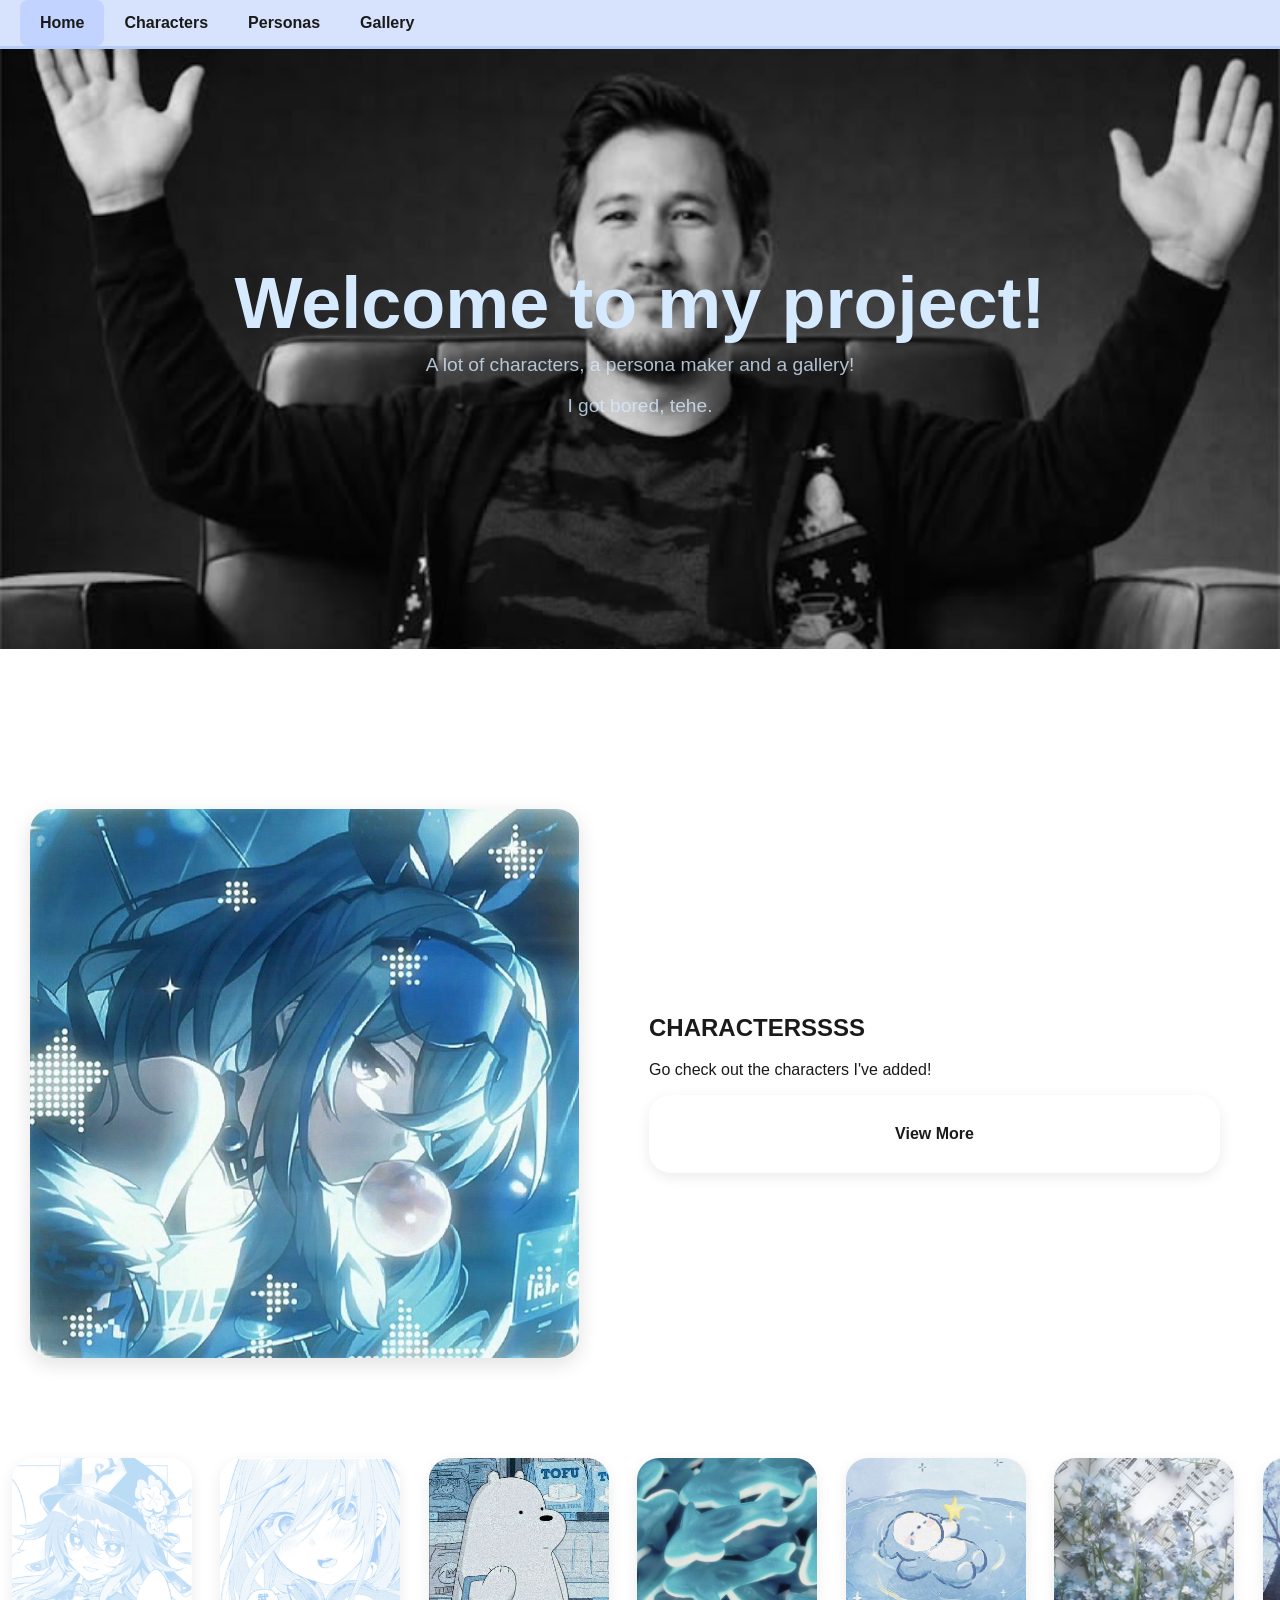
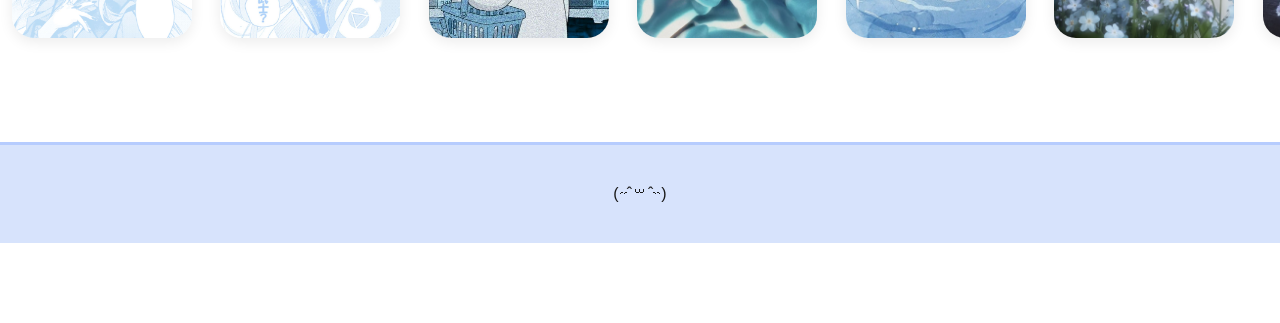
<file: ui/index.html>
<!DOCTYPE html>
<html lang="en">
<head>
  <meta charset="UTF-8" />
  <title>AI-Project</title>
  <meta name="viewport" content="width=device-width, initial-scale=1.0" />

  <style>
  /* ------------------------------------------------------ */
  /* ROOT + GLOBAL                                           */
  /* ------------------------------------------------------ */
  :root {
    /* Pastel Fantasy */
    --p1: #84C1FF;
    --p2: #ADD6FF;
    --p3: #D6EAFF;
    --p4: #EAF4FF;
    --p5: #F8FBFF;

    /* Blue Serenity */
    --blue1: #EDF2FB;
    --blue2: #E2EAFC;
    --blue3: #D7E3FC;
    --blue4: #CCDBFD;
    --blue5: #C1D3FE;
    --blue6: #B6CCFE;
    --blue7: #ABC4FF;

    --text-dark: #2a2a2a;
    --text-soft: #4a4a4a;

    --radius: 18px;
  
    --glass-light: rgba(255,255,255,0.25);
    --glass-medium: rgba(255,255,255,0.35);
  }

  body {
    margin: 0;
    font-family: "Plus Jakarta Sans", sans-serif;
    background: var(--blue1);
    color: #1a1a1a;
    overflow-x: hidden;
  }

  /* ------------------------------------------------------ */
  /* NAV BAR                                                 */
  /* ------------------------------------------------------ */
  nav {
    display: flex;
    background: var(--blue3);
    padding: 0 20px;
    border-bottom: 3px solid var(--blue6);
    position: relative;
    z-index: 9999;
  }

  nav a {
    padding: 14px 20px;
    color: #1a1a1a;
    text-decoration: none;
    font-weight: 600;
  }

  nav a.active {
    background: var(--blue5);
    border-radius: 8px;
  }

  nav a:hover {
    background: var(--blue4);
    border-radius: 8px;
  }

  /* ------------------------------------------------------ */
  /* TITLE HEADER                                           */
  /* ------------------------------------------------------ */
  .title-section {
    display: flex;
    justify-content: center;
    align-items: center;
    position: relative;
    overflow: hidden;
    background-image: url('images/Absolute Markiplier.jpg');
    background-size: cover;
    background-position: 70% 40%;
    height: 600px;
  }


  .big-title {
    font-size: 4.5rem;
    font-weight: 800;
    text-align: center;
    color: #D6EAFF;
    transition: transform 0.4s ease, opacity 0.4s ease;
  }

  .subtitle {
    margin-top: 10px;
    font-size: 1.2rem;
    color: #D6EAFF;
    opacity: 0.8;
    text-align: center;
  }


  /* ------------------------------------------------------ */
  /*  TRANSITION LAYER                            */
  /* ------------------------------------------------------ */
  .transition-layer {
    height: 200px;
    background: linear-gradient(180deg, var(--blue1), white);
    margin-top: 300px;
  }

  /* ------------------------------------------------------ */
  /* BOTTOM SHOWCASE                            */
  /* ------------------------------------------------------ */
  .bottom-showcase {
    padding: 80px 0;
    background: white;
  }

  /* Quick cards */
  .quick-section {
    max-width: 1300px;
    margin: 60px auto;
    padding: 0 30px;
    display: flex;
    gap: 30px;
    justify-content: center;
  }

  .quick-card {
    flex: 1;
    padding: 30px;
    border-radius: 22px;
    background: var(--glass-light);
    backdrop-filter: blur(8px);
    text-align: center;
    box-shadow: 0 4px 14px rgba(0,0,0,0.08);
    transition: transform 0.3s ease;
    text-decoration: none;
    color: #1a1a1a;
    font-weight: 600;
    display: block;
  }


  .quick-card:hover {
    transform: translateY(-6px);
  }

  /* Featured section */
  .featured-section {
    max-width: 1300px;
    margin: 80px auto;
    padding: 0 30px;
    display: flex;
    align-items: center;
    gap: 40px;
  }

  .featured-img {
    width: 45%;
    border-radius: 22px;
    overflow: hidden;
    box-shadow: 0 6px 20px rgba(0,0,0,0.12);
  }

  .featured-img img {
    width: 100%;
    display: block;
  }

  .featured-info {
    flex: 1;
    background: var(--glass-medium);
    padding: 30px;
    border-radius: 22px;
    backdrop-filter: blur(10px);
  }

  /* Gallery strip */
  .gallery-strip {
    margin: 80px 0;
    padding: 20px 0;
    overflow-x: auto;
    white-space: nowrap;
  }

  .gallery-strip img {
    width: 180px;
    height: 180px;
    object-fit: cover;
    border-radius: 22px;
    margin: 0 12px;
    box-shadow: 0 4px 14px rgba(0,0,0,0.08);
    transition: transform 0.3s ease;
  }

  .gallery-strip img:hover {
    transform: scale(1.08);
  }

  /* Recent section */
  .recent-section {
    max-width: 1300px;
    margin: 60px auto;
    padding: 0 30px;
  }

  .recent-item {
    background: var(--glass-light);
    padding: 18px;
    border-radius: 18px;
    margin-bottom: 14px;
    backdrop-filter: blur(6px);
  }

  /* Footer */
  footer {
    margin-top: 80px;
    padding: 40px;
    text-align: center;
    background: var(--blue3);
    border-top: 3px solid var(--blue6);
  }
  </style>
</head>

<body>

  

  <!-- NAV -->
  <nav>
    <a href="index.html" class="active">Home</a>
    <a href="characters.html">Characters</a>
    <a href="personas.html">Personas</a>
    <a href="gallery.html">Gallery</a>
  </nav>


  <!-- CHAPTER 1 — TITLE -->
  <section class="title-section">
    <div class="title-bubbles"></div>
    <div>
      <div class="big-title" id="bigTitle">Welcome to my project!</div>
      <div class="subtitle">A lot of characters, a persona maker and a gallery! <p> I got bored, tehe. </p></div>
    </div>
  </section>


  <!-- CHAPTER 10 — BOTTOM SHOWCASE -->
  <section class="bottom-showcase">

    <!-- Featured -->
    <section class="featured-section">
      <div class="featured-img">
        <img src="images/featcharacter.jpg">
      </div>
      <div class="featured-info">
        <h2>CHARACTERSSSS</h2>
        <p>Go check out the characters I've added!</p>
        <a href="characters.html" class="quick-card">View More</a>
      </div>
    </section>

    <!-- Gallery Strip -->
    <section class="gallery-strip">
      <img src="images/blue1.JPG">
      <img src="images/blue2.JPG">
      <img src="images/blue3.JPG">
      <img src="images/blue4.JPG">
      <img src="images/blue5.JPG">
      <img src="images/blue6.JPG">
      <img src="images/blue7.JPG">
    </section>

    <footer>(˶ˆ꒳ˆ˵)</footer>

  </section>

  <! Javascript !>
   <script>
// ------------------------------
// HELPERS
// ------------------------------
function clamp(v, min, max) {
  return Math.min(max, Math.max(min, v));
}

// ------------------------------
// ELEMENTS
// ------------------------------
const bigTitle = document.getElementById("bigTitle");
const miniHeader = document.getElementById("miniHeader");

const floatingImages = [
  document.getElementById("img1"),
  document.getElementById("img2"),
  document.getElementById("img3"),
  document.getElementById("img4"),
  document.getElementById("img5"),
];

const storyPanels = [
  document.getElementById("panel1"),
  document.getElementById("panel2"),
];

// ------------------------------
// SCROLL HANDLER
// ------------------------------


// ------------------------------
// INIT
// ------------------------------
window.addEventListener("scroll", onScroll);
window.addEventListener("load", () => {
  onScroll();
});
</script>

</body>
</html>
</file>
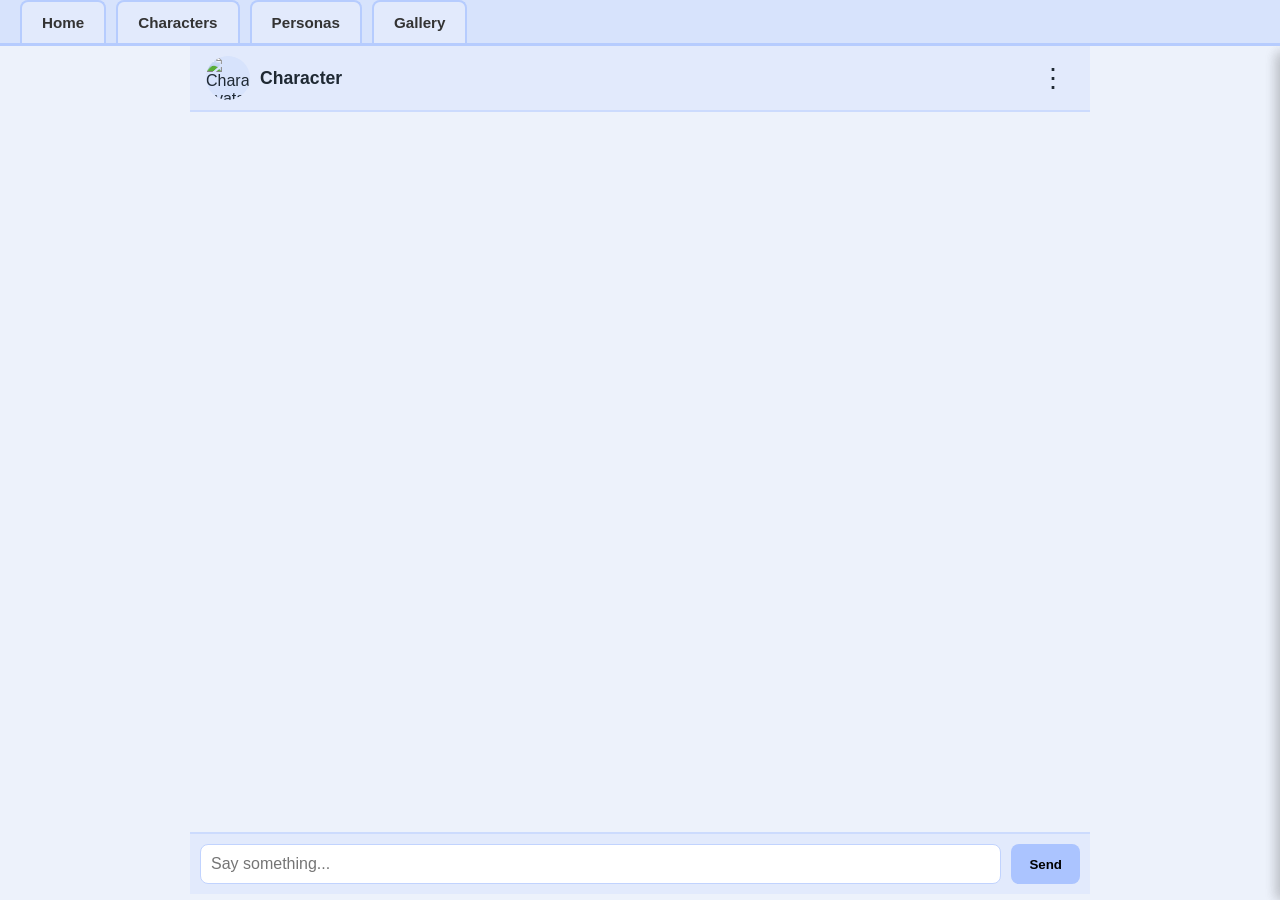
<file: ui/chat.html>
<!DOCTYPE html>
<html lang="en">
<head>
  <meta charset="UTF-8">
  <title>Chat</title>
  <link rel="stylesheet" href="style.css">
</head>
<body>
  <nav>
    <a href="index.html">Home</a>
    <a href="characters.html">Characters</a>
    <a href="personas.html">Personas</a>
    <a href="gallery.html">Gallery</a>
  </nav>


  <div class="chat-page">
    <header id="chatHeader">
      <div class="header-left">
        <img id="charAvatar" class="avatar" alt="Character avatar">
        <div class="header-text">
          <div id="charName" class="char-title">Character</div>
        </div>
      </div>
      <div id="menuButton" class="menu-button">⋮</div>
    </header>

    <main class="chat-main">
      <div id="chatWindow" class="messages"></div>

      <!-- Typing Indicator -->
      <div id="typingIndicator" class="typing-indicator hidden">
        <div class="typing-bubble">
          <div class="dot"></div>
          <div class="dot"></div>
          <div class="dot"></div>
        </div>
      </div>
    </main>

    <footer class="chat-input-bar">
      <input id="userInput" type="text" placeholder="Say something...">
      <button id="sendBtn">Send</button>
    </footer>
  </div>

  <!-- MAIN DRAWER -->
  <aside id="sideDrawer">
    <div class="drawer-header">
      <img id="drawerAvatar" class="avatar-large" alt="Character avatar">
      <div id="drawerName" class="drawer-name"></div>
      <div id="drawerDesc" class="drawer-desc"></div>
    </div>

    <button id="openHistoryBtn" class="drawer-button">Chat History</button>

    <div class="drawer-section">
      <label for="personaSelect">Persona</label>
      <select id="personaSelect"></select>
    </div>

    <div class="drawer-section">
      <label for="memoryBox">Memory (for this chat)</label>
      <textarea id="memoryBox" rows="6"></textarea>
      <button id="saveMemoryBtn" class="drawer-button secondary">Save Memory</button>
    </div>
  </aside>

  <!-- HISTORY DRAWER -->
  <aside id="historyDrawer">
    <div class="drawer-header history-header">
      <div class="drawer-name">Chat History</div>
      <button id="closeHistoryBtn" class="drawer-close">X</button>
    </div>

    <div id="historyList" class="chat-list"></div>

    <button id="historyNewChatBtn" class="drawer-button">+ New Chat</button>
  </aside>

  <script src="script.js"></script>
</body>
</html>
</file>
<file: ui/style.css>
:root {
  --blue1: #EDF2FB;
  --blue2: #E2EAFC;
  --blue3: #D7E3FC;
  --blue4: #CCDBFD;
  --blue5: #C1D3FE;
  --blue6: #B6CCFE;
  --blue7: #ABC4FF;
  --text-main: #1f2933;
}

* {
  box-sizing: border-box;
}

body {
  margin: 0;
  background: var(--blue1);
  font-family: -apple-system, BlinkMacSystemFont, system-ui, sans-serif;
  color: var(--text-main);
}

/* NAV BAR */

nav {
  display: flex;
  background: var(--blue3);
  padding: 0 20px;
  border-bottom: 3px solid var(--blue6);
}

nav a {
  padding: 12px 20px;
  margin-right: 10px;
  background: var(--blue2);
  border: 2px solid var(--blue6);
  border-bottom: none;
  border-radius: 8px 8px 0 0;
  text-decoration: none;
  color: #333;
  font-weight: 600;
  font-size: 0.95rem;
}

nav a.active {
  background: #fff;
  border-bottom: 3px solid #fff;
}

/* CHAT PAGE LAYOUT */

.chat-page {
  max-width: 900px;
  margin: 0 auto;
  height: calc(100vh - 52px);
  display: flex;
  flex-direction: column;
}

/* HEADER */

#chatHeader {
  display: flex;
  align-items: center;
  padding: 10px 16px;
  background: var(--blue2);
  border-bottom: 2px solid var(--blue4);
}

.header-left {
  display: flex;
  align-items: center;
}

.avatar {
  width: 44px;
  height: 44px;
  border-radius: 50%;
  object-fit: cover;
  background: var(--blue3);
  margin-right: 10px;
}

.header-text {
  display: flex;
  flex-direction: column;
}

.char-title {
  font-size: 1.1rem;
  font-weight: 700;
}

.menu-button {
  margin-left: auto;
  font-size: 1.6rem;
  cursor: pointer;
  padding: 4px 8px;
  border-radius: 6px;
}

.menu-button:hover {
  background: var(--blue3);
}

/* MAIN CHAT AREA */

.chat-main {
  flex: 1;
  overflow: hidden;
}

#chatWindow {
  height: 100%;
  overflow-y: auto;
  padding: 16px;
}

/* MESSAGES */

.bubble {
  max-width: 70%;
  padding: 10px 14px;
  border-radius: 18px;
  margin-bottom: 10px;
  line-height: 1.4;
  white-space: pre-wrap;
  word-wrap: break-word;
  font-size: 0.95rem;
}

.user {
  background: var(--blue7);
  color: #111827;
  margin-left: auto;
  border-bottom-right-radius: 4px;
}

.bot {
  background: #ffffff;
  border: 1px solid var(--blue4);
  margin-right: auto;
  border-bottom-left-radius: 4px;
}

/* INPUT BAR */

.chat-input-bar {
  display: flex;
  padding: 10px;
  background: var(--blue2);
  border-top: 2px solid var(--blue4);
}

#userInput {
  flex: 1;
  padding: 10px;
  border-radius: 8px;
  border: 1px solid var(--blue5);
  font-size: 1rem;
}

#sendBtn {
  margin-left: 10px;
  padding: 10px 18px;
  background: var(--blue7);
  border: none;
  border-radius: 8px;
  font-weight: 600;
  cursor: pointer;
}

#sendBtn:hover {
  background: var(--blue6);
}

/* SIDE DRAWER */

#sideDrawer {
  position: fixed;
  top: 52px;
  right: -320px;
  width: 320px;
  height: calc(100vh - 52px);
  background: #ffffff;
  border-left: 2px solid var(--blue4);
  box-shadow: -4px 0 12px rgba(0,0,0,0.12);
  transition: right 0.3s ease;
  padding: 18px;
  display: flex;
  flex-direction: column;
  z-index: 20;
}

#sideDrawer.open {
  right: 0;
}

.drawer-header {
  text-align: center;
  margin-bottom: 16px;
}

.avatar-large {
  width: 80px;
  height: 80px;
  border-radius: 50%;
  object-fit: cover;
  background: var(--blue3);
  margin-bottom: 8px;
}

.drawer-name {
  font-weight: 700;
  margin-bottom: 4px;
}

.drawer-desc {
  font-size: 0.85rem;
  color: #4b5563;
}

.drawer-section {
  margin-top: 14px;
  display: flex;
  flex-direction: column;
  gap: 6px;
}

.drawer-section label {
  font-size: 0.85rem;
  font-weight: 600;
}

#personaSelect,
#memoryBox {
  width: 100%;
  border-radius: 8px;
  border: 1px solid var(--blue4);
  padding: 8px;
  font-size: 0.9rem;
  resize: vertical;
}

.drawer-button {
  margin-top: 10px;
  padding: 8px 10px;
  border-radius: 8px;
  border: none;
  background: var(--blue7);
  font-weight: 600;
  cursor: pointer;
}

.drawer-button.secondary {
  background: var(--blue5);
}

.drawer-button:hover {
  filter: brightness(0.97);
}

/* RESPONSIVE */

@media (max-width: 700px) {
  .chat-page {
    max-width: 100%;
  }

  #sideDrawer {
    width: 260px;
  }
}

/* SECONDARY OVERLAY DRAWER */

#historyDrawer {
  position: fixed;
  top: 52px;
  right: -320px;
  width: 320px;
  height: calc(100vh - 52px);
  background: #ffffff;
  border-left: 2px solid var(--blue4);
  box-shadow: -4px 0 12px rgba(0,0,0,0.12);
  transition: right 0.3s ease;
  padding: 18px;
  display: flex;
  flex-direction: column;
  z-index: 30; /* ABOVE main drawer */
}

#historyDrawer.open {
  right: 0;
}

.history-header {
  display: flex;
  justify-content: space-between;
  align-items: center;
}

.drawer-close {
  background: var(--blue5);
  border: none;
  padding: 6px 10px;
  border-radius: 6px;
  cursor: pointer;
  font-weight: bold;
}

.drawer-close:hover {
  background: var(--blue6);
}

/* CHAT LIST ITEMS */

.chat-row {
  display: flex;
  justify-content: space-between;
  align-items: center;
  padding: 8px;
  border: 1px solid var(--blue4);
  border-radius: 8px;
  margin-bottom: 8px;
  background: var(--blue2);
  cursor: pointer;
}

.chat-row:hover {
  background: var(--blue3);
}

.chat-row-menu {
  background: none;
  border: none;
  font-size: 1.2rem;
  cursor: pointer;
}

.chat-row-menu-panel {
  position: absolute;
  right: 10px;
  top: 40px;
  background: white;
  border: 1px solid var(--blue4);
  border-radius: 8px;
  padding: 6px;
  display: flex;
  flex-direction: column;
  gap: 4px;
  z-index: 40;
}

.chat-row-menu-panel button {
  background: var(--blue5);
  border: none;
  padding: 6px;
  border-radius: 6px;
  cursor: pointer;
}

.chat-row-menu-panel button:hover {
  background: var(--blue6);
}

.chat-row-rename {
  width: 100%;
  padding: 6px;
  border-radius: 6px;
  border: 1px solid var(--blue4);
}

.nav-left {
  display: flex;
  align-items: center;
}

/* Personas page layout */
.personas-page {
  max-width: 900px;
  margin: 20px auto 40px;
  padding: 0 20px;
}

.personas-page h1 {
  font-size: 1.6rem;
  margin-bottom: 16px;
}

.personas-page h2 {
  font-size: 1.2rem;
  margin-top: 24px;
  margin-bottom: 10px;
}

#personaForm {
  background: #ffffff;
  border: 1px solid var(--blue4);
  border-radius: 12px;
  padding: 16px 18px;
  display: flex;
  flex-direction: column;
  gap: 12px;
}

#personaForm label {
  font-size: 0.9rem;
  font-weight: 600;
}

#personaName,
#personaDesc,
#personaImage {
  border-radius: 8px;
  border: 1px solid var(--blue4);
  padding: 8px;
  font-size: 0.95rem;
}

#personaList {
  margin-top: 10px;
  display: flex;
  flex-direction: column;
  gap: 10px;
}

.header {
  padding: 50px 20px;
  text-align: center;
  background: linear-gradient(180deg, var(--blue3), var(--blue1));
  border-bottom: 3px solid var(--blue4);
  position: relative;
  overflow: hidden;
}

.header h1 {
  margin: 0;
  font-size: 2.6rem;
  color: #333;
  font-weight: 800;
}

.header p {
  margin-top: 8px;
  color: #555;
  font-size: 1.1rem;
}

/* Floating bubbles in header (scoped so chat bubbles stay normal) */
.header .bubble {
  position: absolute;
  border-radius: 50%;
  background: var(--blue4);
  opacity: 0.35;
  filter: blur(2px);
  animation: float 6s ease-in-out infinite;
}

.header .bubble:nth-child(1) {
  width: 60px;
  height: 60px;
  top: 20px;
  left: 40px;
  animation-duration: 7s;
}

.header .bubble:nth-child(2) {
  width: 90px;
  height: 90px;
  top: 60px;
  right: 60px;
  animation-duration: 9s;
}

.header .bubble:nth-child(3) {
  width: 40px;
  height: 40px;
  bottom: 20px;
  left: 120px;
  animation-duration: 5s;
}

@keyframes float {
  0% { transform: translateY(0px); }
  50% { transform: translateY(-14px); }
  100% { transform: translateY(0px); }
}

.btn-row {
  display: flex;
  width: 100%;
}

.edit-btn, .delete-btn {
  flex: 1;
  padding: 10px;
  font-weight: bold;
  border: none;
  cursor: pointer;
  border-top: 2px solid var(--blue4);
}

.edit-btn {
  background: var(--blue7);
  border-radius: 0 0 0 14px;
}

.edit-btn:hover {
  background: var(--blue6);
}

.delete-btn {
  background: #ffb3b3;
  border-radius: 0 0 14px 0;
}

.delete-btn:hover {
  background: #ff8c8c;
}

.new-persona-btn {
  background: var(--blue7);
  border: none;
  padding: 14px 28px;
  font-size: 1.2rem;
  font-weight: bold;
  border-radius: 12px;
  cursor: pointer;
  transition: background 0.2s, transform 0.15s;
}

.new-persona-btn:hover {
  background: var(--blue6);
  transform: translateY(-2px);
}

.close-btn {
  position: absolute;
  top: 12px;
  right: 16px;
  background: transparent;
  border: none;
  font-size: 1.8rem;
  font-weight: bold;
  cursor: pointer;
  color: #666;
  transition: color 0.2s;
}

.close-btn:hover {
  color: #333;
}

/* SWIPE CONTROLS UNDER BOT BUBBLES */

.bot-swipe-block {
  display: inline-block;
  margin-bottom: 12px;
}

.swipe-controls {
  display: flex;
  justify-content: center;
  align-items: center;
  gap: 14px;
  margin-top: 6px;
}

.swipe-controls button {
  background: var(--blue4);
  border: none;
  padding: 4px 10px;
  border-radius: 8px;
  cursor: pointer;
  font-size: 0.9rem;
  transition: background 0.2s;
}

.swipe-controls button:hover {
  background: var(--blue5);
}

.swipe-index {
  font-size: 0.8rem;
  color: #4b5563;
}

.select-btn {
  margin: 6px auto 0;
  display: block;
  background: var(--blue7);
  border: none;
  padding: 6px 14px;
  border-radius: 10px;
  font-weight: 600;
  cursor: pointer;
  font-size: 0.9rem;
  transition: background 0.2s;
}

.select-btn:hover {
  background: var(--blue6);
}
.bubble.bot.typing .bubble-text {
  display: flex;
  gap: 4px;
  align-items: center;
}

.typing-dot {
  width: 6px;
  height: 6px;
  background: #ccc;
  border-radius: 50%;
  animation: typingBlink 1.4s infinite ease-in-out;
}

.typing-dot:nth-child(2) {
  animation-delay: 0.2s;
}

.typing-dot:nth-child(3) {
  animation-delay: 0.4s;
}

@keyframes typingBlink {
  0% { opacity: 0.2; transform: translateY(0); }
  20% { opacity: 1; transform: translateY(-2px); }
  100% { opacity: 0.2; transform: translateY(0); }
}

.edit-btn {
  margin-left: 8px;
  font-size: 0.75rem;
  padding: 2px 6px;
  border-radius: 6px;
  background: var(--accent-soft);
  color: var(--text);
  cursor: pointer;
  opacity: 0.7;
}

.edit-btn:hover {
  opacity: 1;
}

.edit-area {
  width: 100%;
  min-height: 70px;
  border-radius: 8px;
  padding: 6px;
  font-size: 0.9rem;
  background: var(--bg-soft);
  border: 1px solid var(--border);
}

.edit-controls {
  margin-top: 6px;
  display: flex;
  gap: 8px;
}

.save-edit, .cancel-edit {
  padding: 4px 10px;
  border-radius: 6px;
  cursor: pointer;
  font-size: 0.8rem;
}
body {
  font-family: "Plus Jakarta Sans", sans-serif;
}
nav {
  position: relative;
  z-index: 9999;
}

.hero {
  position: relative;
  padding-bottom: 80px; /* reduce overlap */
}

/* Message wrapper */
.message {
  display: flex;
  flex-direction: column;
  margin: 14px 0;
  max-width: 85%;
}

/* Align user messages to the right */
.message.user {
  align-self: flex-end;
}

/* Align bot messages to the left */
.message.bot {
  align-self: flex-start;
}

/* Header above each bubble */
.msg-header {
  display: flex;
  align-items: center;
  gap: 8px;
  margin-bottom: 4px;
  padding-left: 4px;
}

.msg-header .avatar {
  width: 32px;
  height: 32px;
  border-radius: 50%;
  object-fit: cover;
}

.msg-header .name {
  font-weight: 600;
  font-size: 0.9rem;
  opacity: 0.85;
}

/* Bubble styling */
.bubble {
  padding: 12px 14px;
  border-radius: 16px;
  line-height: 1.45;
  white-space: pre-wrap;
  word-break: break-word;
  box-shadow: 0 1px 2px rgba(0,0,0,0.08);
}

/* User bubble (right side) */
.user-bubble {
  background: #dbeafe;
  border-bottom-right-radius: 4px;
}

/* Bot bubble (left side) */
.bot-bubble {
  background: #f3f4f6;
  border-bottom-left-radius: 4px;
}

/* Typing dots inside bubble */
.bubble.typing {
  display: flex;
  gap: 4px;
}

.typing-dot {
  width: 6px;
  height: 6px;
  background: #999;
  border-radius: 50%;
  animation: blink 1.4s infinite both;
}

.typing-dot:nth-child(2) {
  animation-delay: 0.2s;
}

.typing-dot:nth-child(3) {
  animation-delay: 0.4s;
}

@keyframes blink {
  0% { opacity: 0.2; }
  20% { opacity: 1; }
  100% { opacity: 0.2; }
}

/* ═══════════════════════════════════════════════
   MESSAGE ACTION ROW  (edit / delete / regen)
═══════════════════════════════════════════════ */

.msg-action-row {
  display: flex;
  gap: 4px;
  margin-top: 4px;
  padding-left: 4px;
  opacity: 0;
  transition: opacity 0.15s;
}

/* Show controls only when hovering the whole message */
.message:hover .msg-action-row {
  opacity: 1;
}

.user-action-row {
  justify-content: flex-end;
  padding-left: 0;
  padding-right: 4px;
}

.msg-action-btn {
  font-size: 0.72rem;
  padding: 2px 7px;
  border-radius: 6px;
  border: 1px solid var(--blue4);
  background: var(--blue2);
  cursor: pointer;
  color: #4b5563;
  transition: background 0.15s;
}

.msg-action-btn:hover   { background: var(--blue4); color: #111; }
.msg-action-btn:disabled { opacity: 0.5; cursor: default; }

.delete-btn { border-color: #fca5a5; }
.delete-btn:hover { background: #fee2e2; color: #b91c1c; }

/* ═══════════════════════════════════════════════
   SWIPE NAVIGATION ROW
═══════════════════════════════════════════════ */

.swipe-row {
  display: flex;
  align-items: center;
  gap: 8px;
  margin-top: 6px;
  padding-left: 4px;
}

.swipe-nav {
  background: var(--blue3);
  border: 1px solid var(--blue5);
  border-radius: 6px;
  padding: 2px 9px;
  cursor: pointer;
  font-size: 0.8rem;
  transition: background 0.15s;
}

.swipe-nav:hover     { background: var(--blue5); }
.swipe-nav:disabled  { opacity: 0.35; cursor: default; }

.swipe-counter {
  font-size: 0.78rem;
  color: #6b7280;
  min-width: 40px;
  text-align: center;
}

/* ═══════════════════════════════════════════════
   ACTIVE CHAT SESSION HIGHLIGHT
═══════════════════════════════════════════════ */

.chat-row.active {
  background: var(--blue4);
  border-color: var(--blue6);
}

/* ═══════════════════════════════════════════════
   SEND BUTTON DISABLED STATE
═══════════════════════════════════════════════ */

#sendBtn:disabled {
  opacity: 0.5;
  cursor: default;
}
</file>
